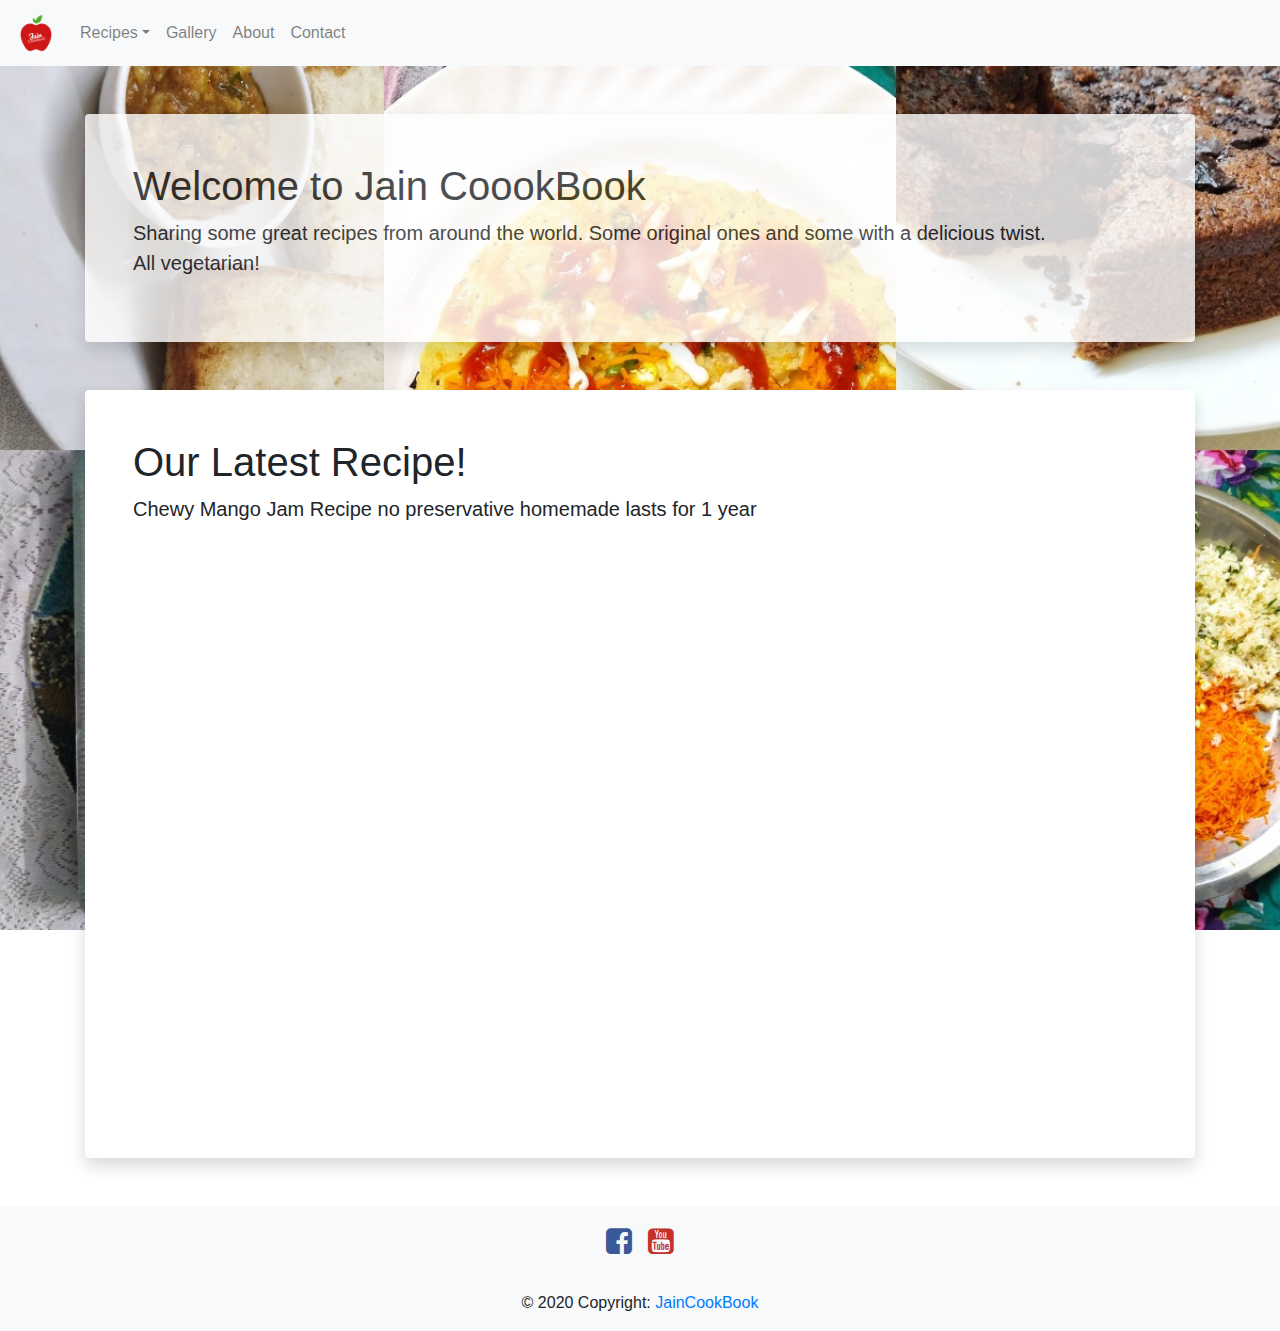
<file: index.html>
<!DOCTYPE HTML>
<html lang="en">
<html>
<head>
	<meta name="viewport" content="width=device-width, initial-scale=1, shrink-to-fit=no">
	<meta charset="utf-8">
	<script src="https://code.jquery.com/jquery-3.2.1.slim.min.js" integrity="sha384-KJ3o2DKtIkvYIK3UENzmM7KCkRr/rE9/Qpg6aAZGJwFDMVNA/GpGFF93hXpG5KkN" crossorigin="anonymous"></script>
	<script src="https://cdnjs.cloudflare.com/ajax/libs/popper.js/1.12.3/umd/popper.min.js" integrity="sha384-vFJXuSJphROIrBnz7yo7oB41mKfc8JzQZiCq4NCceLEaO4IHwicKwpJf9c9IpFgh" crossorigin="anonymous"></script>
	<script src="https://maxcdn.bootstrapcdn.com/bootstrap/4.0.0-beta.2/js/bootstrap.min.js" integrity="sha384-alpBpkh1PFOepccYVYDB4do5UnbKysX5WZXm3XxPqe5iKTfUKjNkCk9SaVuEZflJ" crossorigin="anonymous"></script>
	<link rel="icon" type="image/x-icon" href="images/logo_icon.ico">
	<link rel="stylesheet" href="https://stackpath.bootstrapcdn.com/bootstrap/4.4.1/css/bootstrap.min.css" integrity="sha384-Vkoo8x4CGsO3+Hhxv8T/Q5PaXtkKtu6ug5TOeNV6gBiFeWPGFN9MuhOf23Q9Ifjh" crossorigin="anonymous">
	<link rel="stylesheet" type="text/css" href="stylesheet1.css">
	<title>Welcome to Jain CoookBook</title>
</head>
<body>
	<nav class="navbar sticky-top navbar-expand-lg navbar-light bg-light">
		<a class="navbar-brand" href="index.html"><img src="images/logo.png" width="40" height="40" alt=""></a>
		<button class="navbar-toggler" type="button" data-toggle="collapse" data-target="#navbarSupportedContent" aria-controls="navbarSupportedContent" aria-expanded="false" aria-label="Toggle navigation">
			 <span class="navbar-toggler-icon"></span>
  		</button>

  		<div class="collapse navbar-collapse" id="navbarSupportedContent">
	    	<ul class="navbar-nav mr-auto">
	      		<li class="nav-item dropdown">
	      			<a class="nav-link dropdown-toggle" href="recipes.html" id="navbarDropdown" role="button" data-toggle="dropdown" aria-haspopup="true" aria-expanded="false">Recipes</a>
	      			<div class="dropdown-menu" aria-labelledby="navbarDropdown">
	      				<a class="dropdown-item" href="recipes.html">All Recipes</a>
	      				<a class="dropdown-item" href="desserts.html">Desserts</a>
	      			</div></li>
	      		<li class="nav-item">
	      			<a class="nav-link" href="gallery.html">Gallery</a></li>
	      		<li class="nav-item">
	      			<a class="nav-link" href="about.html">About</a></li>
	      		<li class="nav-item">
	      			<a class="nav-link" href="contact.html">Contact</a></li>
	      	</ul>
      	</div>
	</nav>

	<div class="container">
  		<div class="card border-0 shadow my-5 opaque-light">
		    <div class="card-body p-5">
		      <h1 class="font-weight-normal">Welcome to Jain CoookBook</h1>
		      <p class="lead">Sharing some great recipes from around the world. Some original ones and some with a delicious twist.<br>All vegetarian!</p>
		    </div>
	  	</div>
	</div>

	<div class="container">
  		<div class="card border-0 shadow my-5 opaque-heavy">
		    <div class="card-body p-5">
		      <h1 class="font-weight-normal">Our Latest Recipe!</h1>
		      <p class="lead">Chewy Mango Jam Recipe no preservative homemade lasts for 1 year</p>
		      <div class="container-iframe">
		      	<iframe class="responsive-iframe" src="https://www.youtube.com/embed/rIoZPQhj4AU" frameborder="0" allow="accelerometer; autoplay; encrypted-media; gyroscope; picture-in-picture" allowfullscreen></iframe>
		      </div>
		    </div>
	  	</div>
	</div>
	<footer class="page-footer font-small bg-light">
		<div class="container">
			<ul class="list-unstyled social list-inline text-center">
				<li class="list-inline-item"><a href="https://www.facebook.com/JainCookBook"><i class="fa fa-facebook-square"></i></a></li>
				<li class="list-inline-item"><a href="https://www.youtube.com/channel/UCXQv-KLc1kEPi9YTn9kA4-A?fbclid=IwAR0MzrnqXGS2kNgw7r80vmilanbJyI1Wa4MGDbIU9lrVPS75h8C69c2bHjk"><i class="fa fa-youtube-square"></i></a></li>
			</ul>
		</div>
		<div class="footer-copyright text-center py-3">© 2020 Copyright:
			<a href="https://abhistar.github.io/JainCookBook"> JainCookBook</a>
		</div>
	</footer>
</body>
</html>
</file>
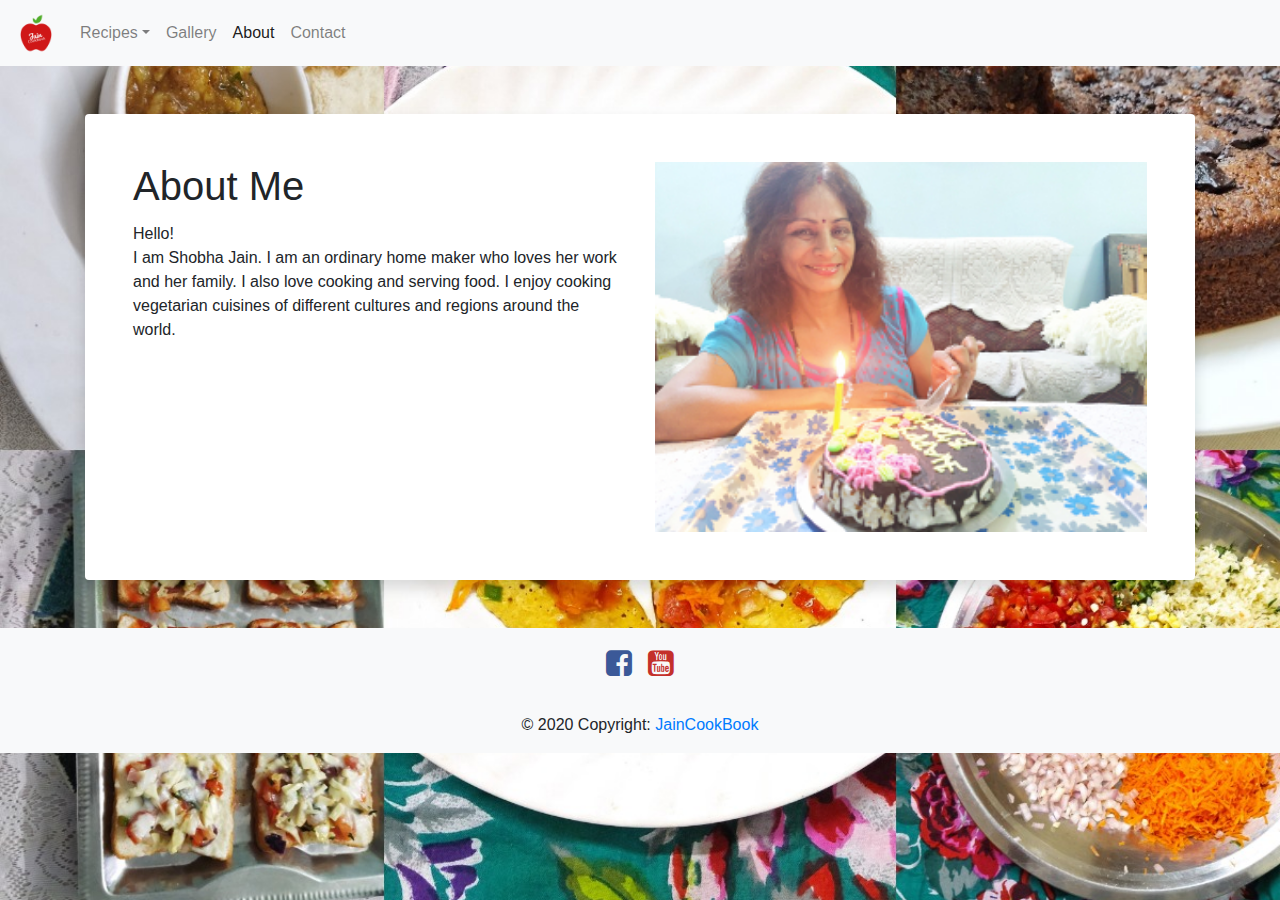
<file: about.html>
<!DOCTYPE HTML>
<html lang="en">
<html>
<head>
	<meta name="viewport" content="width=device-width, initial-scale=1, shrink-to-fit=no">
	<meta charset="utf-8">
	<script src="https://code.jquery.com/jquery-3.2.1.slim.min.js" integrity="sha384-KJ3o2DKtIkvYIK3UENzmM7KCkRr/rE9/Qpg6aAZGJwFDMVNA/GpGFF93hXpG5KkN" crossorigin="anonymous"></script>
	<script src="https://cdnjs.cloudflare.com/ajax/libs/popper.js/1.12.3/umd/popper.min.js" integrity="sha384-vFJXuSJphROIrBnz7yo7oB41mKfc8JzQZiCq4NCceLEaO4IHwicKwpJf9c9IpFgh" crossorigin="anonymous"></script>
	<script src="https://maxcdn.bootstrapcdn.com/bootstrap/4.0.0-beta.2/js/bootstrap.min.js" integrity="sha384-alpBpkh1PFOepccYVYDB4do5UnbKysX5WZXm3XxPqe5iKTfUKjNkCk9SaVuEZflJ" crossorigin="anonymous"></script>
	<link rel="icon" type="image/x-icon" href="images/logo_icon.ico">
	<link rel="stylesheet" href="https://stackpath.bootstrapcdn.com/bootstrap/4.4.1/css/bootstrap.min.css" integrity="sha384-Vkoo8x4CGsO3+Hhxv8T/Q5PaXtkKtu6ug5TOeNV6gBiFeWPGFN9MuhOf23Q9Ifjh" crossorigin="anonymous">
	<link rel="stylesheet" type="text/css" href="stylesheet1.css">
	<title>Welcome to Jain CoookBook</title>
</head>
<body>
	<nav class="navbar sticky-top navbar-expand-lg navbar-light bg-light">
		<a class="navbar-brand" href="index.html"><img src="images/logo.png" width="40" height="40" alt="">
		</a>
		<button class="navbar-toggler" type="button" data-toggle="collapse" data-target="#navbarSupportedContent" aria-controls="navbarSupportedContent" aria-expanded="false" aria-label="Toggle navigation">
			 <span class="navbar-toggler-icon"></span>
  		</button>

  		<div class="collapse navbar-collapse" id="navbarSupportedContent">
	    	<ul class="navbar-nav mr-auto">
	      		<li class="nav-item dropdown">
	      			<a class="nav-link dropdown-toggle" href="recipes.html" id="navbarDropdown" role="button" data-toggle="dropdown" aria-haspopup="true" aria-expanded="false">Recipes</a>
	      			<div class="dropdown-menu" aria-labelledby="navbarDropdown">
	      				<a class="dropdown-item" href="recipes.html">All Recipes</a>
	      				<a class="dropdown-item" href="desserts.html">Desserts</a>
	      			</div></li>
	      		<li class="nav-item">
	      			<a class="nav-link" href="gallery.html">Gallery</a></li>
	      		<li class="nav-item">
	      			<a class="nav-link active" href="about.html">About</a></li>
	      		<li class="nav-item">
	      			<a class="nav-link" href="contact.html">Contact</a></li>
	      	</ul>
      	</div>
	</nav>
	<div class="container">
  			<div class="card border-0 shadow my-5 opaque-heavy">
  				<div class="row card-body p-5">
  					<div class="col-md-6">
  						<h1 class="card-title font-weight-normal">About Me</h1>
  						<p class="card-text">Hello!<br>I am Shobha Jain. I am an ordinary home maker who loves her work and her family. I also love cooking and serving food. I enjoy cooking vegetarian cuisines of different cultures and regions around the world.</p>
  					</div>
  					<img class="col-sm-6" src="images/about.jpg" alt="its me">
  				</div>
  			</div>
	</div>
	<footer class="page-footer font-small bg-light">
		<div class="container">
			<ul class="list-unstyled social list-inline text-center">
				<li class="list-inline-item"><a href="https://www.facebook.com/JainCookBook"><i class="fa fa-facebook-square"></i></a></li>
				<li class="list-inline-item"><a href="https://www.youtube.com/channel/UCXQv-KLc1kEPi9YTn9kA4-A?fbclid=IwAR0MzrnqXGS2kNgw7r80vmilanbJyI1Wa4MGDbIU9lrVPS75h8C69c2bHjk"><i class="fa fa-youtube-square"></i></a></li>
			</ul>
		</div>
		<div class="footer-copyright text-center py-3">© 2020 Copyright:
			<a href="https://abhistar.github.io/JainCookBook"> JainCookBook</a>
		</div>
	</footer>
</body>
</html>
</file>
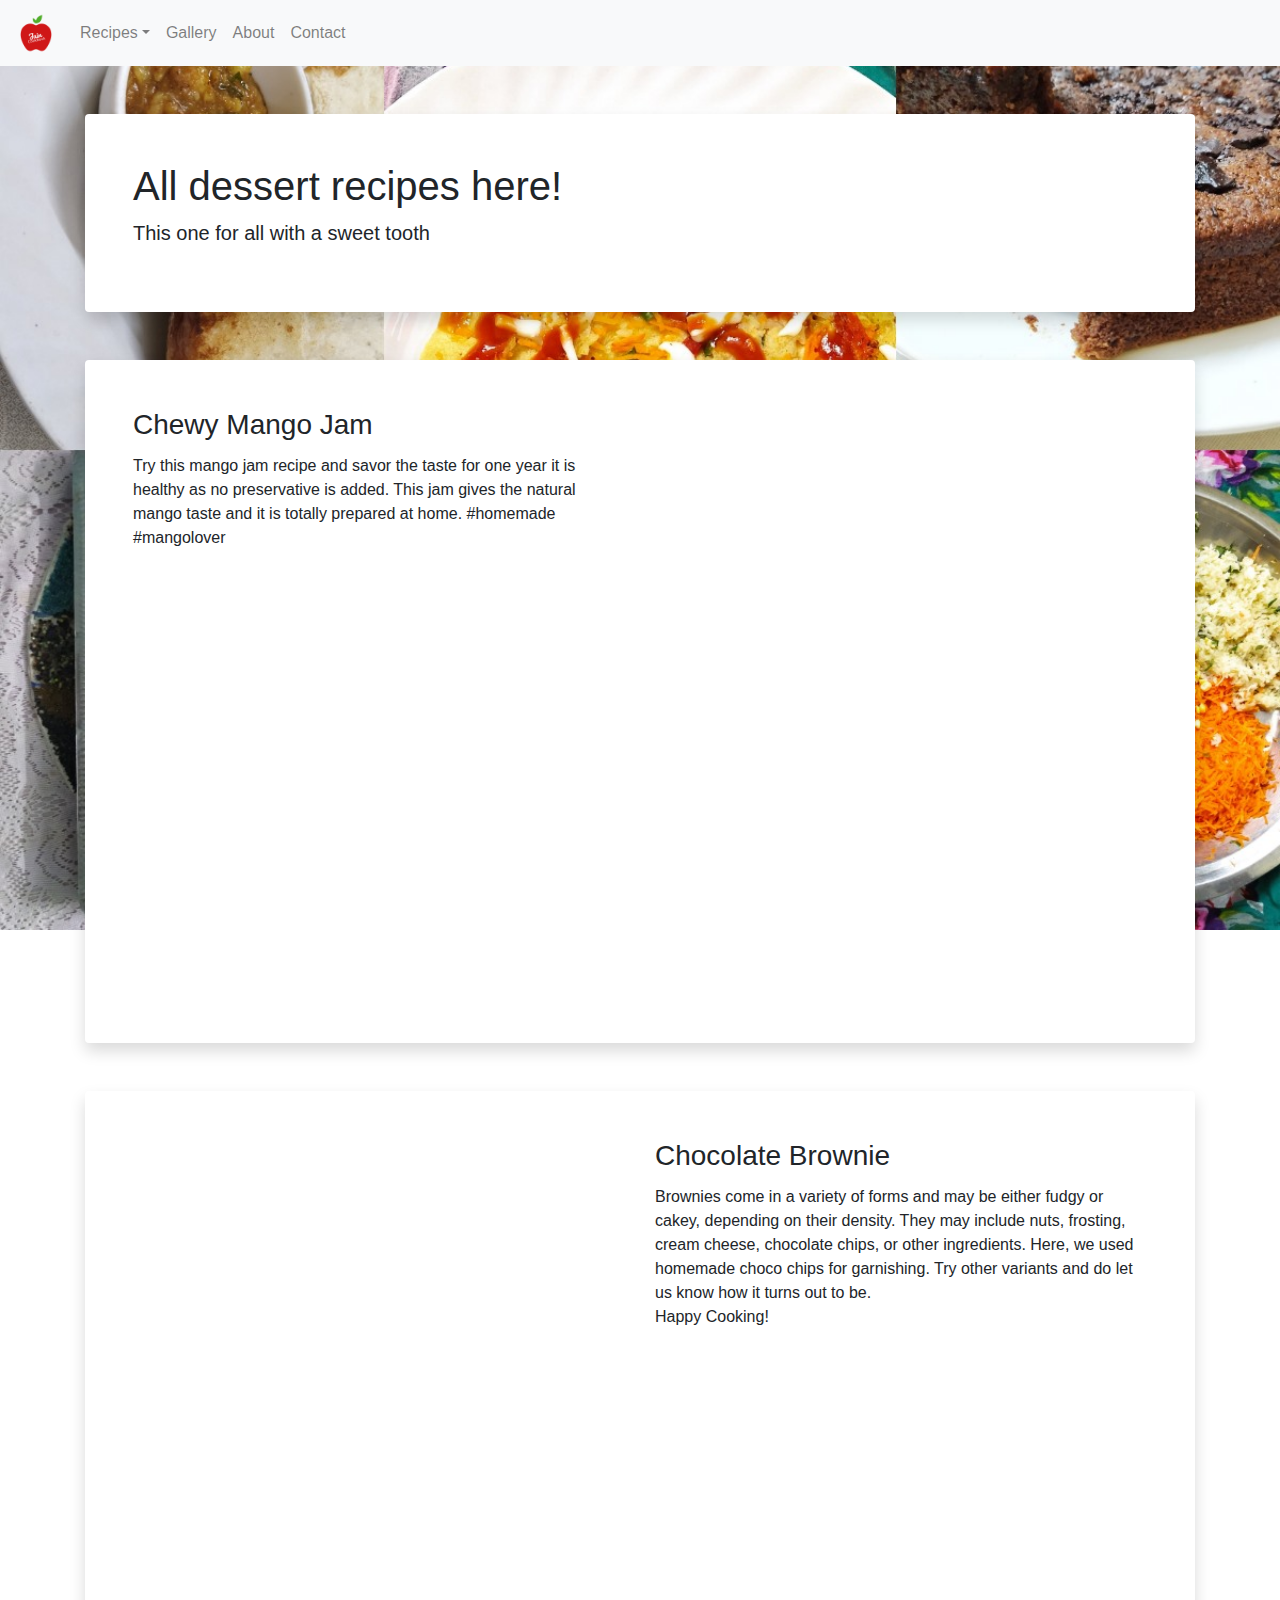
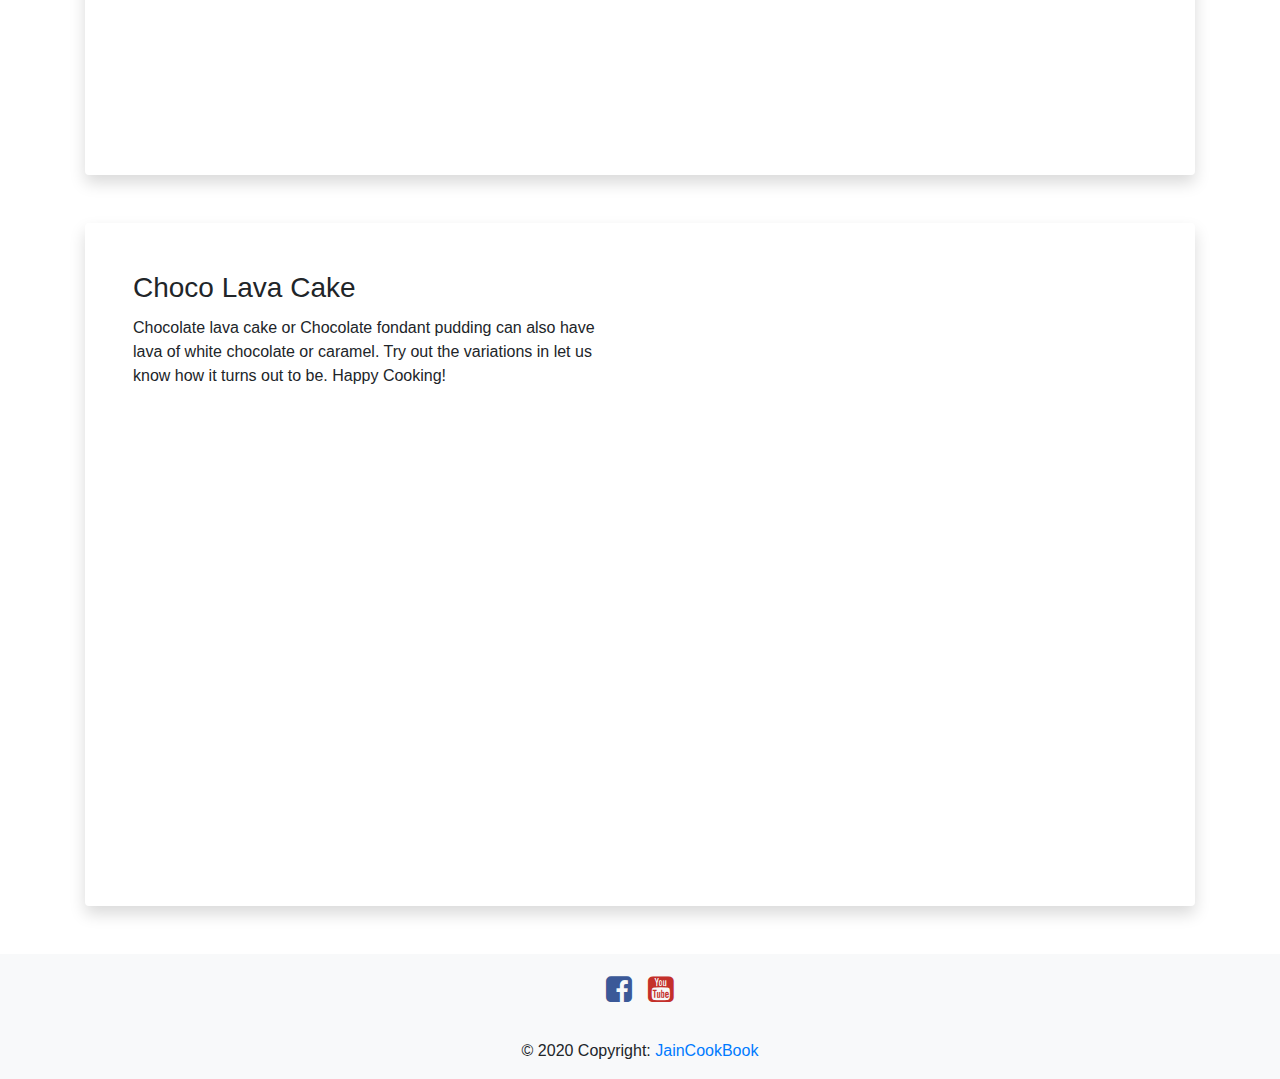
<file: desserts.html>
<!DOCTYPE HTML>
<html lang="en">
<html>
<head>
	<meta name="viewport" content="width=device-width, initial-scale=1, shrink-to-fit=no">
	<meta charset="utf-8">
	<script src="https://code.jquery.com/jquery-3.2.1.slim.min.js" integrity="sha384-KJ3o2DKtIkvYIK3UENzmM7KCkRr/rE9/Qpg6aAZGJwFDMVNA/GpGFF93hXpG5KkN" crossorigin="anonymous"></script>
	<script src="https://cdnjs.cloudflare.com/ajax/libs/popper.js/1.12.3/umd/popper.min.js" integrity="sha384-vFJXuSJphROIrBnz7yo7oB41mKfc8JzQZiCq4NCceLEaO4IHwicKwpJf9c9IpFgh" crossorigin="anonymous"></script>
	<script src="https://maxcdn.bootstrapcdn.com/bootstrap/4.0.0-beta.2/js/bootstrap.min.js" integrity="sha384-alpBpkh1PFOepccYVYDB4do5UnbKysX5WZXm3XxPqe5iKTfUKjNkCk9SaVuEZflJ" crossorigin="anonymous"></script>
	<link rel="icon" type="image/x-icon" href="images/logo_icon.ico">
	<link rel="stylesheet" href="https://stackpath.bootstrapcdn.com/bootstrap/4.4.1/css/bootstrap.min.css" integrity="sha384-Vkoo8x4CGsO3+Hhxv8T/Q5PaXtkKtu6ug5TOeNV6gBiFeWPGFN9MuhOf23Q9Ifjh" crossorigin="anonymous">
	<link rel="stylesheet" type="text/css" href="stylesheet1.css">
	<title>Welcome to Jain CoookBook</title>
</head>
<body>
	<nav class="navbar sticky-top navbar-expand-lg navbar-light bg-light">
		<a class="navbar-brand" href="index.html"><img src="images/logo.png" width="40" height="40" alt="">
		</a>
		<button class="navbar-toggler" type="button" data-toggle="collapse" data-target="#navbarSupportedContent" aria-controls="navbarSupportedContent" aria-expanded="false" aria-label="Toggle navigation">
			 <span class="navbar-toggler-icon"></span>
  		</button>

  		<div class="collapse navbar-collapse" id="navbarSupportedContent">
	    	<ul class="navbar-nav mr-auto">
	      		<li class="nav-item dropdown">
	      			<a class="nav-link dropdown-toggle" href="recipes.html" id="navbarDropdown" role="button" data-toggle="dropdown" aria-haspopup="true" aria-expanded="false">Recipes</a>
	      			<div class="dropdown-menu" aria-labelledby="navbarDropdown">
	      				<a class="dropdown-item" href="recipes.html">All Recipes</a>
	      				<a class="dropdown-item active" href="#">Desserts</a>
	      			</div></li>
	      			<a class="nav-link" href="gallery.html">Gallery</a></li>
	      		<li class="nav-item">
	      			<a class="nav-link" href="about.html">About</a></li>
	      		<li class="nav-item">
	      			<a class="nav-link" href="contact.html">Contact</a></li>
	      	</ul>
      	</div>
	</nav>
	<div class="container">
  		<div class="card border-0 shadow my-5 opaque-heavy">
		    <div class="card-body p-5">
		      <h1 class="font-weight-normal">All dessert recipes here!</h1>
		      <p class="lead">This one for all with a sweet tooth</p>
		    </div>
	  	</div>
	</div>
	<div class="container">
  			<div class="card border-0 shadow my-5 opaque-heavy">
  				<div class="row card-body p-5">
  					<div class="col-md-6">
  						<h3 class="card-title font-weight-normal">Chewy Mango Jam</h3>
  						<p class="card-text">Try this mango jam recipe and savor the taste for one year it is healthy as no preservative is added. This jam gives the natural mango taste and it is totally prepared at home. #homemade #mangolover</p>
  					</div>
  					<div class="col-md-6 container-iframe">
  						<iframe class="responsive-iframe" src="https://www.youtube.com/embed/rIoZPQhj4AU" frameborder="0" allow="accelerometer; autoplay; encrypted-media; gyroscope; picture-in-picture" allowfullscreen></iframe>
  					</div>
  				</div>
  			</div>
	</div>
	<div class="container">
  			<div class="card border-0 shadow my-5 opaque-heavy">
  				<div class="row card-body p-5">
  					<div class="col-md-6 container-iframe">
  						<iframe class="responsive-iframe" src="https://www.youtube.com/embed/mhz0OXNBZkw" frameborder="0" allow="accelerometer; autoplay; encrypted-media; gyroscope; picture-in-picture" allowfullscreen></iframe>
  					</div>
  					<div class="col-md-6">
  						<h3 class="card-title font-weight-normal">Chocolate Brownie</h3>
  						<p class="card-text">Brownies come in a variety of forms and may be either fudgy or cakey, depending on their density. They may include nuts, frosting, cream cheese, chocolate chips, or other ingredients. Here, we used homemade choco chips for garnishing. Try other variants and do let us know how it turns out to be. <br>Happy Cooking!</p>
  					</div>
  				</div>
  			</div>
	</div>
	<div class="container">
  			<div class="card border-0 shadow my-5 opaque-heavy">
  				<div class="row card-body p-5">
  					<div class="col-md-6">
  						<h3 class="card-title font-weight-normal">Choco Lava Cake</h3>
  						<p class="card-text">Chocolate lava cake or Chocolate fondant pudding can also have lava of white chocolate or caramel. Try out the variations in let us know how it turns out to be. Happy Cooking!</p>
  					</div>
  					<div class="col-md-6 container-iframe">
  						<iframe class="responsive-iframe" src="https://www.youtube.com/embed/0gF851R0WFA" frameborder="0" allow="accelerometer; autoplay; encrypted-media; gyroscope; picture-in-picture" allowfullscreen></iframe>
  					</div>
  				</div>
  			</div>
	</div>
	<footer class="page-footer font-small bg-light">
		<div class="container">
			<ul class="list-unstyled social list-inline text-center">
				<li class="list-inline-item"><a href="https://www.facebook.com/JainCookBook"><i class="fa fa-facebook-square"></i></a></li>
				<li class="list-inline-item"><a href="https://www.youtube.com/channel/UCXQv-KLc1kEPi9YTn9kA4-A?fbclid=IwAR0MzrnqXGS2kNgw7r80vmilanbJyI1Wa4MGDbIU9lrVPS75h8C69c2bHjk"><i class="fa fa-youtube-square"></i></a></li>
			</ul>
		</div>
		<div class="footer-copyright text-center py-3">© 2020 Copyright:
			<a href="https://abhistar.github.io/JainCookBook"> JainCookBook</a>
		</div>
	</footer>
</body>
</html>
</file>
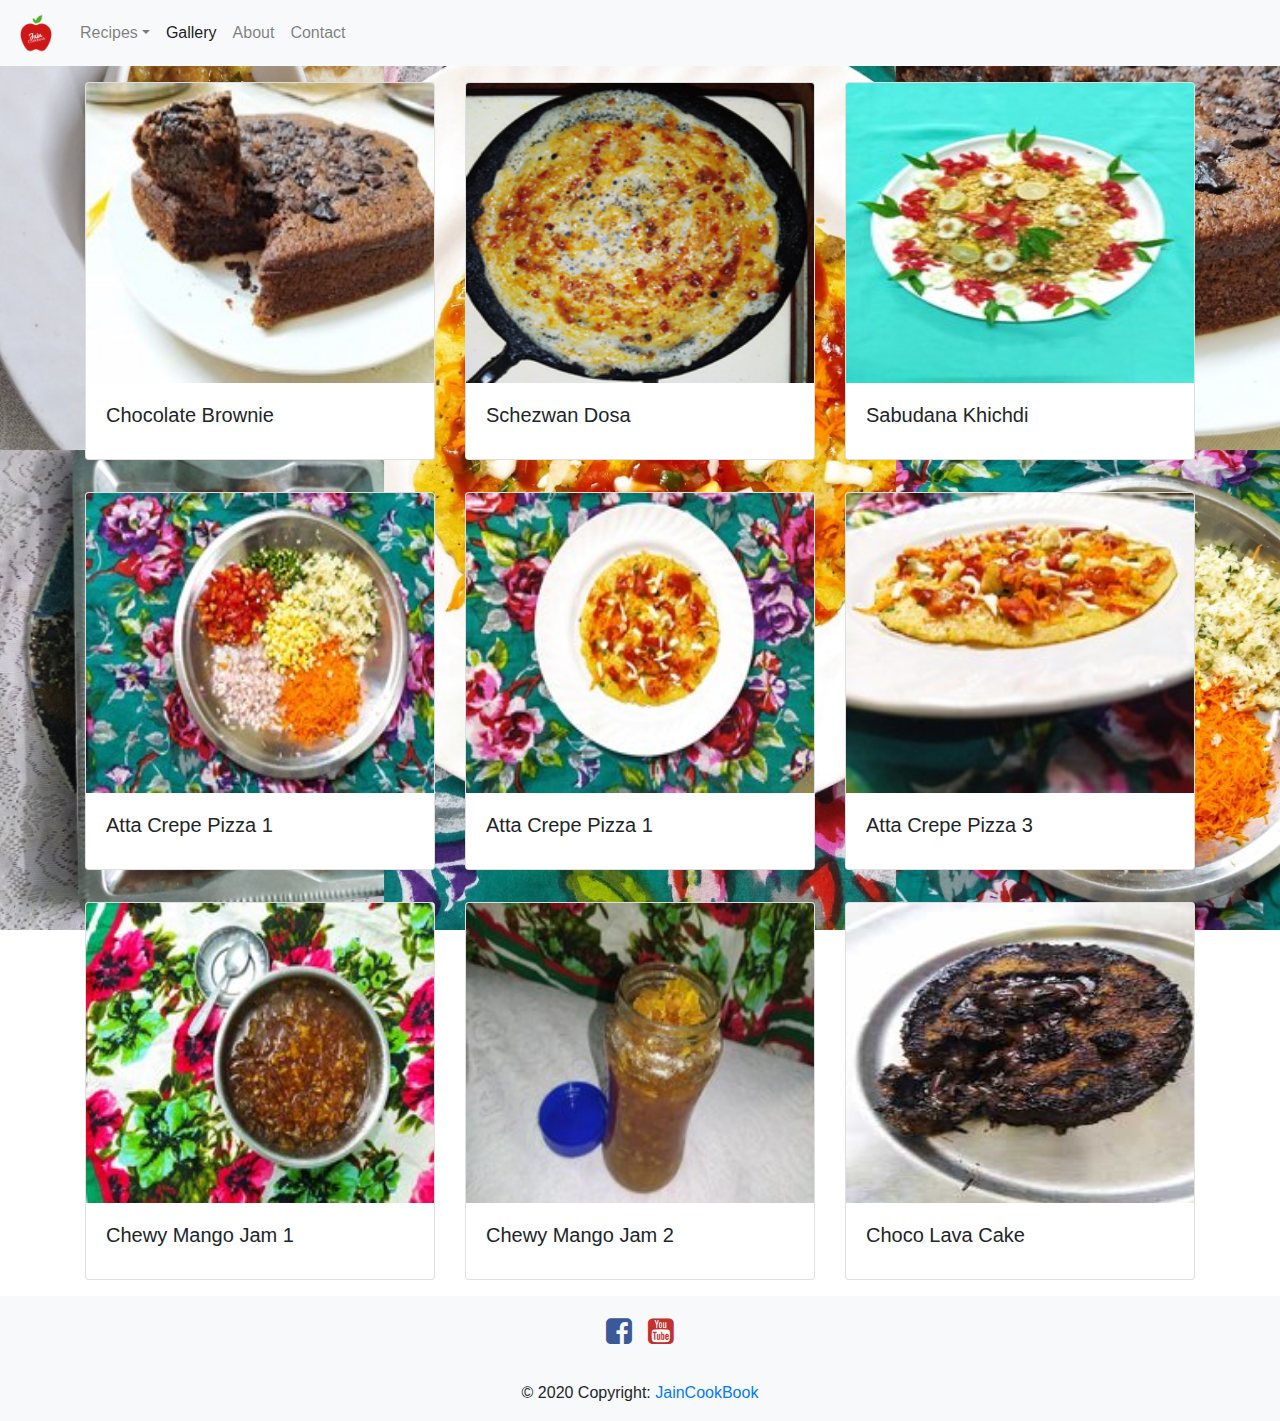
<file: gallery.html>
<!DOCTYPE HTML>
<html lang="en">
<html>
<head>
	<meta name="viewport" content="width=device-width, initial-scale=1, shrink-to-fit=no">
	<meta charset="utf-8">
	<script src="https://code.jquery.com/jquery-3.2.1.slim.min.js" integrity="sha384-KJ3o2DKtIkvYIK3UENzmM7KCkRr/rE9/Qpg6aAZGJwFDMVNA/GpGFF93hXpG5KkN" crossorigin="anonymous"></script>
	<script src="https://cdnjs.cloudflare.com/ajax/libs/popper.js/1.12.3/umd/popper.min.js" integrity="sha384-vFJXuSJphROIrBnz7yo7oB41mKfc8JzQZiCq4NCceLEaO4IHwicKwpJf9c9IpFgh" crossorigin="anonymous"></script>
	<script src="https://maxcdn.bootstrapcdn.com/bootstrap/4.0.0-beta.2/js/bootstrap.min.js" integrity="sha384-alpBpkh1PFOepccYVYDB4do5UnbKysX5WZXm3XxPqe5iKTfUKjNkCk9SaVuEZflJ" crossorigin="anonymous"></script>
	<link rel="stylesheet" href="https://stackpath.bootstrapcdn.com/bootstrap/4.4.1/css/bootstrap.min.css" integrity="sha384-Vkoo8x4CGsO3+Hhxv8T/Q5PaXtkKtu6ug5TOeNV6gBiFeWPGFN9MuhOf23Q9Ifjh" crossorigin="anonymous">
	<link rel="icon" type="image/x-icon" href="images/logo_icon.ico">
	<link rel="stylesheet" type="text/css" href="stylesheet1.css">
	<title>Welcome to Jain CoookBook</title>
</head>
<body>
	<nav class="navbar sticky-top navbar-expand-lg navbar-light bg-light">
		<a class="navbar-brand" href="index.html"><img src="images/logo.png" width="40" height="40" alt="">
		</a>
		<button class="navbar-toggler" type="button" data-toggle="collapse" data-target="#navbarSupportedContent" aria-controls="navbarSupportedContent" aria-expanded="false" aria-label="Toggle navigation">
			 <span class="navbar-toggler-icon"></span>
  		</button>

  		<div class="collapse navbar-collapse" id="navbarSupportedContent">
	    	<ul class="navbar-nav mr-auto">
	      		<li class="nav-item dropdown">
	      			<a class="nav-link dropdown-toggle" href="recipes.html" id="navbarDropdown" role="button" data-toggle="dropdown" aria-haspopup="true" aria-expanded="false">Recipes</a>
	      			<div class="dropdown-menu" aria-labelledby="navbarDropdown">
	      				<a class="dropdown-item" href="recipes.html">All Recipes</a>
	      				<a class="dropdown-item" href="desserts.html">Desserts</a>
	      			</div></li>
	      		<li class="nav-item">
	      			<a class="nav-link active" href="gallery.html">Gallery</a></li>
	      		<li class="nav-item">
	      			<a class="nav-link" href="about.html">About</a></li>
	      		<li class="nav-item">
	      			<a class="nav-link" href="contact.html">Contact</a></li>
	      	</ul>
      	</div>
	</nav>
	<div class="container">
		<div class="row">
			<div class="col-md-4 my-3">
				<div class="card">
					<a target="_blank" href="gallery/img1.jpg"><img src="gallery/img1.jpg" class="card-img-top" alt="Chocolate Brownie" height="300px"></a>
	      			<div class="card-body">
	        			<h5 class="card-title">Chocolate Brownie</h5>
	        		</div>
				</div>
			</div>
			<div class="col-md-4 my-3">
				<div class="card">
					<a target="_blank" href="gallery/img2.jpg"><img src="gallery/img2.jpg" class="card-img-top" alt="Schezwan Dosa" height="300px"></a>
	      			<div class="card-body">
	        			<h5 class="card-title">Schezwan Dosa</h5>
	        		</div>
				</div>
			</div>
			<div class="col-md-4 my-3">
				<div class="card">
					<a target="_blank" href="gallery/img3.jpg"><img src="gallery/img3.jpg" class="card-img-top" alt="Sabudana Khichdi" height="300px"></a>
	      			<div class="card-body">
	        			<h5 class="card-title">Sabudana Khichdi</h5>
	        		</div>
				</div>
			</div>
			<div class="col-md-4 my-3">
				<div class="card">
					<a target="_blank" href="gallery/img4.jpg"><img src="gallery/img4.jpg" class="card-img-top" alt="Atta Crepe Pizza 1" height="300px"></a>
	      			<div class="card-body">
	        			<h5 class="card-title">Atta Crepe Pizza 1</h5>
	        		</div>
				</div>
			</div>
			<div class="col-md-4 my-3">
				<div class="card">
					<a target="_blank" href="gallery/img5.jpg"><img src="gallery/img5.jpg" class="card-img-top" alt="Atta Crepe Pizza 2"height="300px"></a>
	      			<div class="card-body">
	        			<h5 class="card-title">Atta Crepe Pizza 1</h5>
	        		</div>
				</div>
			</div>
			<div class="col-md-4 my-3">
				<div class="card">
					<a target="_blank" href="gallery/img6.jpg"><img src="gallery/img6.jpg" class="card-img-top" alt="Atta Crepe Pizza 3" height="300px"></a>
	      			<div class="card-body">
	        			<h5 class="card-title">Atta Crepe Pizza 3</h5>
	        		</div>
				</div>
			</div>
			<div class="col-md-4 my-3">
				<div class="card">
					<a target="_blank" href="gallery/img7.jpg"><img src="gallery/img7.jpg" class="card-img-top" alt="Chewy Mango Jam 1" height="300px"></a>
	      			<div class="card-body">
	        			<h5 class="card-title">Chewy Mango Jam 1</h5>
	        		</div>
				</div>
			</div>
			<div class="col-md-4 my-3">
				<div class="card">
					<a target="_blank" href="gallery/img8.jpg"><img src="gallery/img8.jpg" class="card-img-top" alt="Chewy Mango Jam 2" height="300px"></a>
	      			<div class="card-body">
	        			<h5 class="card-title">Chewy Mango Jam 2</h5>
	        		</div>
				</div>
			</div>
			<div class="col-md-4 my-3">
				<div class="card">
					<a target="_blank" href="gallery/img9.jpg"><img src="gallery/img9.jpg" class="card-img-top" alt="Choco Lava Cake" height="300px"></a>
	      			<div class="card-body">
	        			<h5 class="card-title">Choco Lava Cake</h5>
	        		</div>
				</div>
			</div>
		</div>
	</div>
	<footer class="page-footer font-small bg-light">
		<div class="container">
			<ul class="list-unstyled social list-inline text-center">
				<li class="list-inline-item"><a href="https://www.facebook.com/JainCookBook"><i class="fa fa-facebook-square"></i></a></li>
				<li class="list-inline-item"><a href="https://www.youtube.com/channel/UCXQv-KLc1kEPi9YTn9kA4-A?fbclid=IwAR0MzrnqXGS2kNgw7r80vmilanbJyI1Wa4MGDbIU9lrVPS75h8C69c2bHjk"><i class="fa fa-youtube-square"></i></a></li>
			</ul>
		</div>
		<div class="footer-copyright text-center py-3">© 2020 Copyright:
			<a href="https://abhistar.github.io/JainCookBook"> JainCookBook</a>
		</div>
	</footer>
</body>
</html>
</file>
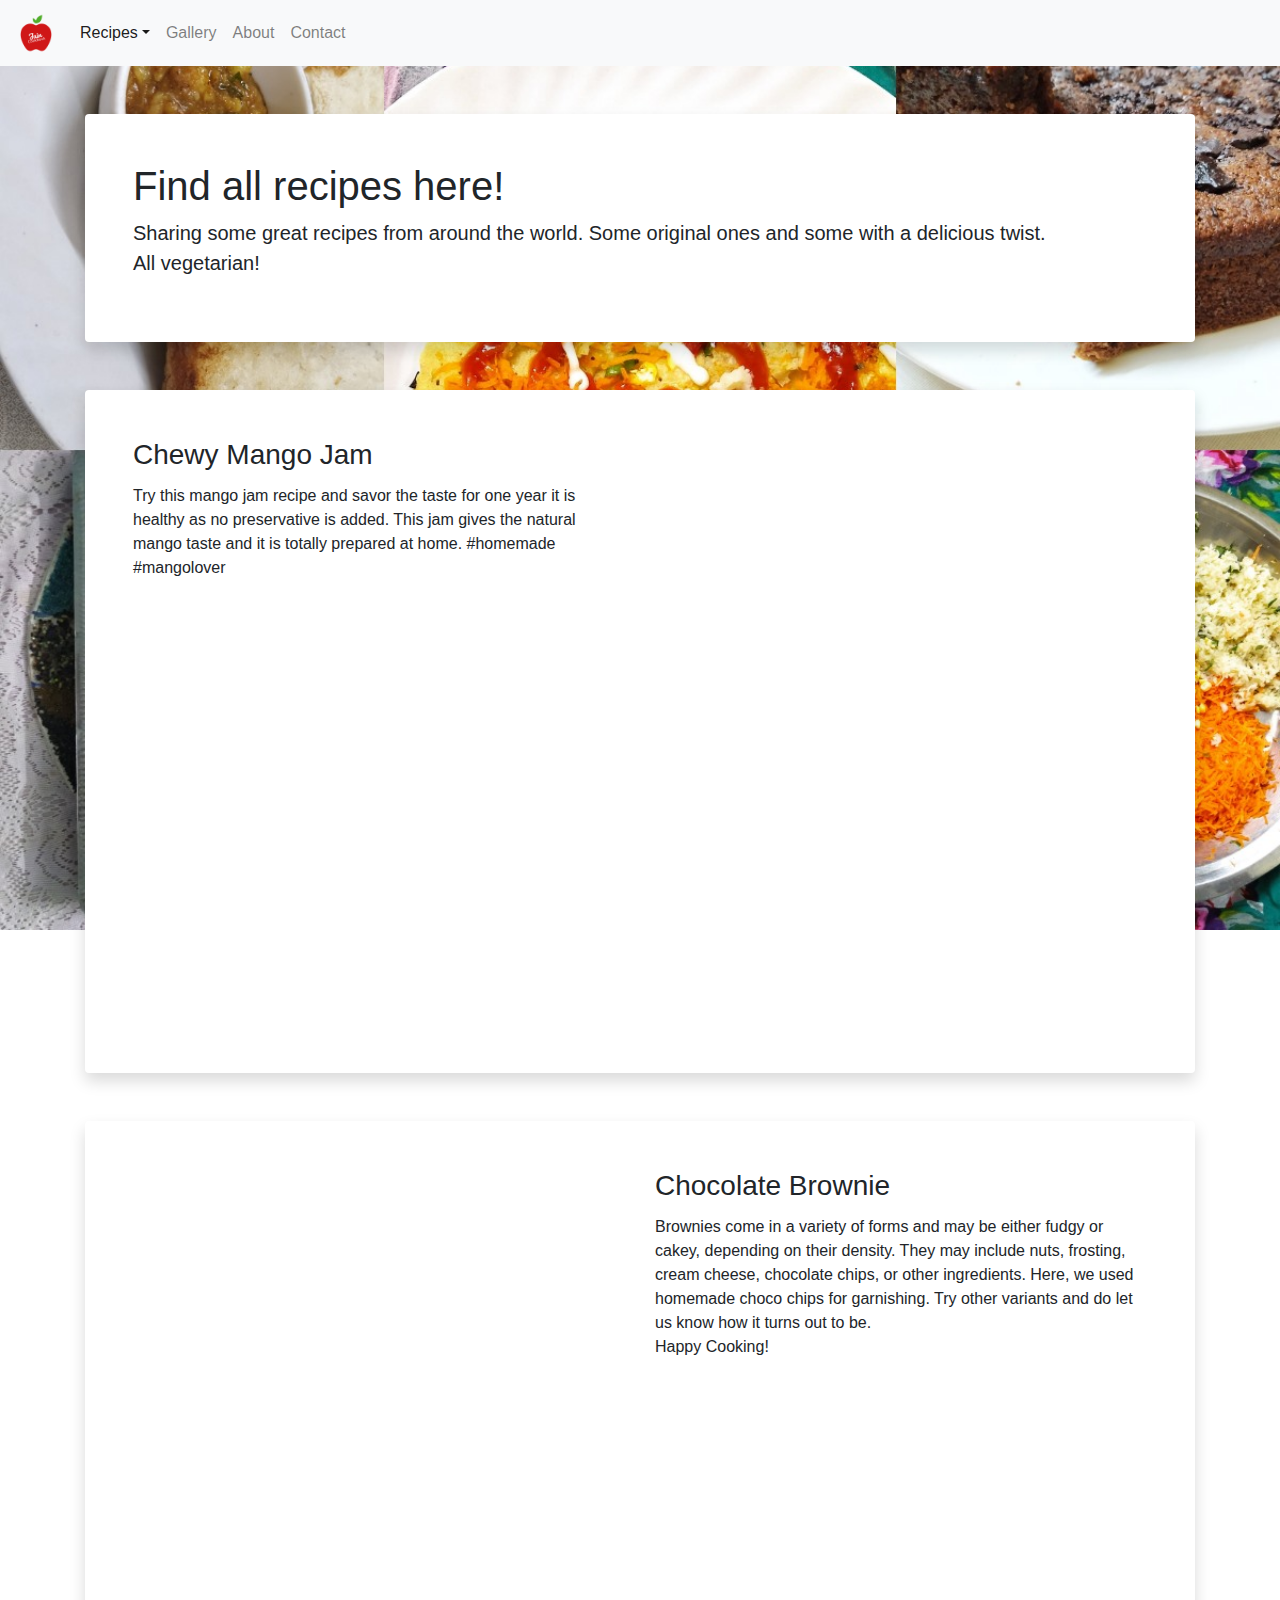
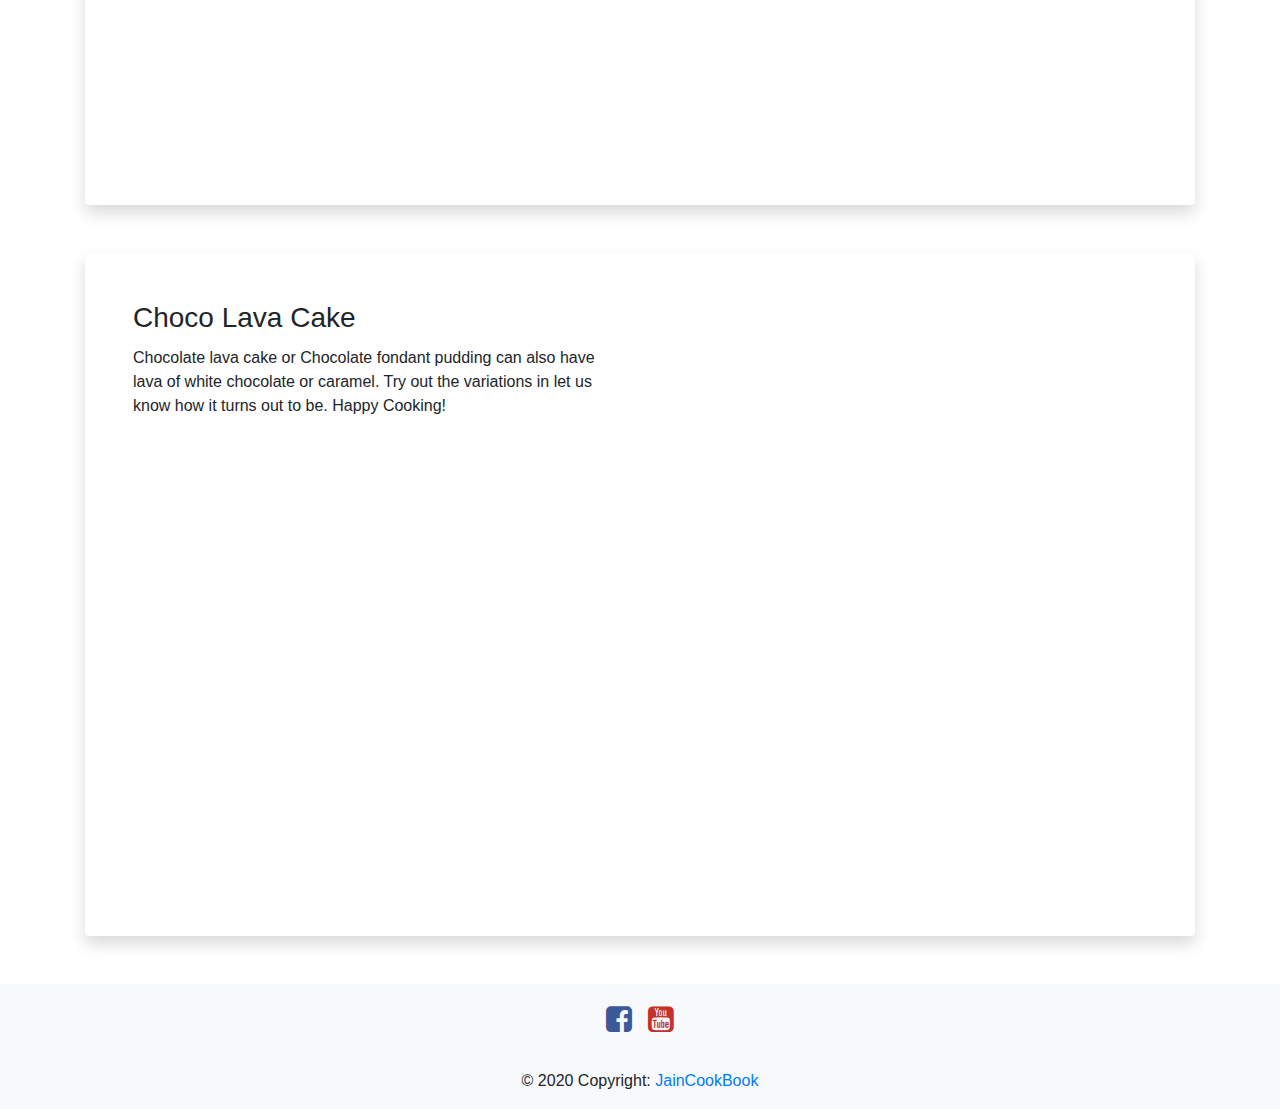
<file: recipes.html>
<!DOCTYPE HTML>
<html lang="en">
<html>
<head>
	<meta name="viewport" content="width=device-width, initial-scale=1, shrink-to-fit=no">
	<meta charset="utf-8">
	<script src="https://code.jquery.com/jquery-3.2.1.slim.min.js" integrity="sha384-KJ3o2DKtIkvYIK3UENzmM7KCkRr/rE9/Qpg6aAZGJwFDMVNA/GpGFF93hXpG5KkN" crossorigin="anonymous"></script>
	<script src="https://cdnjs.cloudflare.com/ajax/libs/popper.js/1.12.3/umd/popper.min.js" integrity="sha384-vFJXuSJphROIrBnz7yo7oB41mKfc8JzQZiCq4NCceLEaO4IHwicKwpJf9c9IpFgh" crossorigin="anonymous"></script>
	<script src="https://maxcdn.bootstrapcdn.com/bootstrap/4.0.0-beta.2/js/bootstrap.min.js" integrity="sha384-alpBpkh1PFOepccYVYDB4do5UnbKysX5WZXm3XxPqe5iKTfUKjNkCk9SaVuEZflJ" crossorigin="anonymous"></script>
	<link rel="icon" type="image/x-icon" href="images/logo_icon.ico">
	<link rel="stylesheet" href="https://stackpath.bootstrapcdn.com/bootstrap/4.4.1/css/bootstrap.min.css" integrity="sha384-Vkoo8x4CGsO3+Hhxv8T/Q5PaXtkKtu6ug5TOeNV6gBiFeWPGFN9MuhOf23Q9Ifjh" crossorigin="anonymous">
	<link rel="stylesheet" type="text/css" href="stylesheet1.css">
	<title>Welcome to Jain CoookBook</title>
</head>
<body>
	<nav class="navbar sticky-top navbar-expand-lg navbar-light bg-light">
		<a class="navbar-brand" href="index.html"><img src="images/logo.png" width="40" height="40" alt="">
		</a>
		<button class="navbar-toggler" type="button" data-toggle="collapse" data-target="#navbarSupportedContent" aria-controls="navbarSupportedContent" aria-expanded="false" aria-label="Toggle navigation">
			 <span class="navbar-toggler-icon"></span>
  		</button>

  		<div class="collapse navbar-collapse" id="navbarSupportedContent">
	    	<ul class="navbar-nav mr-auto">
	      		<li class="nav-item dropdown">
	      			<a class="nav-link dropdown-toggle active" href="recipes.html" id="navbarDropdown" role="button" data-toggle="dropdown" aria-haspopup="true" aria-expanded="false">Recipes</a>
	      			<div class="dropdown-menu" aria-labelledby="navbarDropdown">
	      				<a class="dropdown-item" href="recipes.html">All Recipes</a>
	      				<a class="dropdown-item" href="desserts.html">Desserts</a>
	      			</div></li>
	      			<a class="nav-link" href="gallery.html">Gallery</a></li>
	      		<li class="nav-item">
	      			<a class="nav-link" href="about.html">About</a></li>
	      		<li class="nav-item">
	      			<a class="nav-link" href="contact.html">Contact</a></li>
	      	</ul>
      	</div>
	</nav>
	<div class="container">
  		<div class="card border-0 shadow my-5 opaque-heavy">
		    <div class="card-body p-5">
		      <h1 class="font-weight-normal">Find all recipes here!</h1>
		      <p class="lead">Sharing some great recipes from around the world. Some original ones and some with a delicious twist.<br>All vegetarian!</p>
		    </div>
	  	</div>
	</div>
	<div class="container">
  			<div class="card border-0 shadow my-5 opaque-heavy">
  				<div class="row card-body p-5">
  					<div class="col-md-6">
  						<h3 class="card-title font-weight-normal">Chewy Mango Jam</h3>
  						<p class="card-text">Try this mango jam recipe and savor the taste for one year it is healthy as no preservative is added. This jam gives the natural mango taste and it is totally prepared at home. #homemade #mangolover</p>
  					</div>
  					<div class="col-md-6 container-iframe">
  						<iframe class="responsive-iframe" src="https://www.youtube.com/embed/rIoZPQhj4AU" frameborder="0" allow="accelerometer; autoplay; encrypted-media; gyroscope; picture-in-picture" allowfullscreen></iframe>
  					</div>
  				</div>
  			</div>
	</div>
	<div class="container">
  			<div class="card border-0 shadow my-5 opaque-heavy">
  				<div class="row card-body p-5">
  					<div class="col-md-6 container-iframe">
  						<iframe class="responsive-iframe" src="https://www.youtube.com/embed/mhz0OXNBZkw" frameborder="0" allow="accelerometer; autoplay; encrypted-media; gyroscope; picture-in-picture" allowfullscreen></iframe>
  					</div>
  					<div class="col-md-6">
  						<h3 class="card-title font-weight-normal">Chocolate Brownie</h3>
  						<p class="card-text">Brownies come in a variety of forms and may be either fudgy or cakey, depending on their density. They may include nuts, frosting, cream cheese, chocolate chips, or other ingredients. Here, we used homemade choco chips for garnishing. Try other variants and do let us know how it turns out to be. <br>Happy Cooking!</p>
  					</div>
  				</div>
  			</div>
	</div>
	<div class="container">
  			<div class="card border-0 shadow my-5 opaque-heavy">
  				<div class="row card-body p-5">
  					<div class="col-md-6">
  						<h3 class="card-title font-weight-normal">Choco Lava Cake</h3>
  						<p class="card-text">Chocolate lava cake or Chocolate fondant pudding can also have lava of white chocolate or caramel. Try out the variations in let us know how it turns out to be. Happy Cooking!</p>
  					</div>
  					<div class="col-md-6 container-iframe">
  						<iframe class="responsive-iframe" src="https://www.youtube.com/embed/0gF851R0WFA" frameborder="0" allow="accelerometer; autoplay; encrypted-media; gyroscope; picture-in-picture" allowfullscreen></iframe>
  					</div>
  				</div>
  			</div>
	</div>
	<footer class="page-footer font-small bg-light">
		<div class="container">
			<ul class="list-unstyled social list-inline text-center">
				<li class="list-inline-item"><a href="https://www.facebook.com/JainCookBook"><i class="fa fa-facebook-square"></i></a></li>
				<li class="list-inline-item"><a href="https://www.youtube.com/channel/UCXQv-KLc1kEPi9YTn9kA4-A?fbclid=IwAR0MzrnqXGS2kNgw7r80vmilanbJyI1Wa4MGDbIU9lrVPS75h8C69c2bHjk"><i class="fa fa-youtube-square"></i></a></li>
			</ul>
		</div>
		<div class="footer-copyright text-center py-3">© 2020 Copyright:
			<a href="https://abhistar.github.io/JainCookBook"> JainCookBook</a>
		</div>
	</footer>
</body>
</html>
</file>
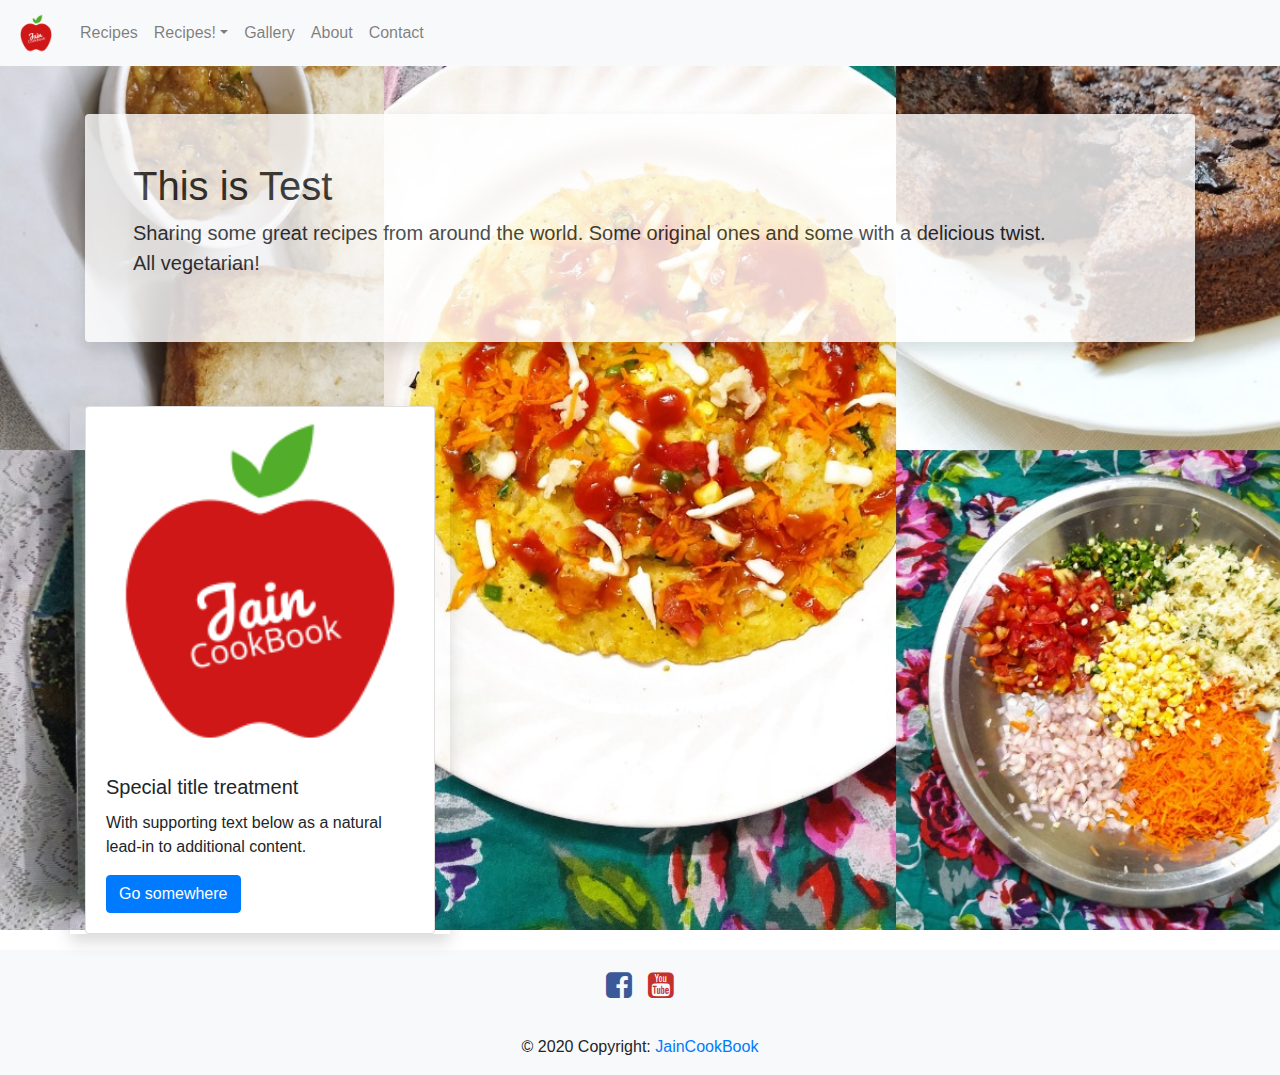
<file: test.html>
<!DOCTYPE HTML>
<html lang="en">
<html>
<head>
	<meta name="viewport" content="width=device-width, initial-scale=1, shrink-to-fit=no">
	<meta charset="utf-8">
	<script src="https://code.jquery.com/jquery-3.2.1.slim.min.js" integrity="sha384-KJ3o2DKtIkvYIK3UENzmM7KCkRr/rE9/Qpg6aAZGJwFDMVNA/GpGFF93hXpG5KkN" crossorigin="anonymous"></script>
	<script src="https://cdnjs.cloudflare.com/ajax/libs/popper.js/1.12.3/umd/popper.min.js" integrity="sha384-vFJXuSJphROIrBnz7yo7oB41mKfc8JzQZiCq4NCceLEaO4IHwicKwpJf9c9IpFgh" crossorigin="anonymous"></script>
	<script src="https://maxcdn.bootstrapcdn.com/bootstrap/4.0.0-beta.2/js/bootstrap.min.js" integrity="sha384-alpBpkh1PFOepccYVYDB4do5UnbKysX5WZXm3XxPqe5iKTfUKjNkCk9SaVuEZflJ" crossorigin="anonymous"></script>
	<link rel="stylesheet" href="https://stackpath.bootstrapcdn.com/bootstrap/4.4.1/css/bootstrap.min.css" integrity="sha384-Vkoo8x4CGsO3+Hhxv8T/Q5PaXtkKtu6ug5TOeNV6gBiFeWPGFN9MuhOf23Q9Ifjh" crossorigin="anonymous">
	<link rel="icon" type="image/x-icon" href="images/logo_icon.ico">
	<link rel="stylesheet" type="text/css" href="stylesheet1.css">
	<title>Welcome to Jain CoookBook</title>
</head>
<body>
	<nav class="navbar sticky-top navbar-expand-lg navbar-light bg-light">
		<a class="navbar-brand" href="index.html"><img src="images/logo.png" width="40" height="40" alt=""></a>
		<button class="navbar-toggler" type="button" data-toggle="collapse" data-target="#navbarSupportedContent" aria-controls="navbarSupportedContent" aria-expanded="false" aria-label="Toggle navigation">
			 <span class="navbar-toggler-icon"></span>
  		</button>

  		<div class="collapse navbar-collapse" id="navbarSupportedContent">
	    	<ul class="navbar-nav mr-auto">
	      		<li class="nav-item">
	      			<a class="nav-link" href="recipes.html">Recipes</a></li>
	      		<li class="nav-item dropdown">
	      			<a class="nav-link dropdown-toggle" href="#" id="navbarDropdown" role="button" data-toggle="dropdown" aria-haspopup="true" aria-expanded="false">Recipes!</a>
	      			<div class="dropdown-menu" aria-labelledby="navbarDropdown">
	      				<a class="dropdown-item" href="recipes.html">All Recipes</a>
	      				<a class="dropdown-item" href="#">Desserts</a>
	      			</div></li>
	      		<li class="nav-item">
	      			<a class="nav-link" href="gallery.html">Gallery</a></li>
	      		<li class="nav-item">
	      			<a class="nav-link" href="about.html">About</a></li>
	      		<li class="nav-item">
	      			<a class="nav-link" href="contact.html">Contact</a></li>
	      	</ul>
      	</div>
	</nav>
	<div class="container">
  		<div class="card border-0 shadow my-5 opaque-light">
		    <div class="card-body p-5">
		      <h1 class="font-weight-normal">This is Test</h1>
		      <p class="lead">Sharing some great recipes from around the world. Some original ones and some with a delicious twist.<br>All vegetarian!</p>
		    </div>
	  	</div>
	</div>
	<div class="container">
	<div class="row">
	  <div class="col-md-4 shadow my-3">
	    <div class="card">
	    	<img src="images/logo.png" class="card-img-top" alt="...">
	      <div class="card-body">
	        <h5 class="card-title">Special title treatment</h5>
	        <p class="card-text">With supporting text below as a natural lead-in to additional content.</p>
	        <a href="#" class="btn btn-primary">Go somewhere</a>
	      </div>
	    </div>
	  </div>
	</div></div>

	<footer class="page-footer font-small bg-light">
		<div class="container">
			<ul class="list-unstyled social list-inline text-center">
				<li class="list-inline-item"><a href="https://www.facebook.com/JainCookBook"><i class="fa fa-facebook-square"></i></a></li>
				<li class="list-inline-item"><a href="https://www.youtube.com/channel/UCXQv-KLc1kEPi9YTn9kA4-A?fbclid=IwAR0MzrnqXGS2kNgw7r80vmilanbJyI1Wa4MGDbIU9lrVPS75h8C69c2bHjk"><i class="fa fa-youtube-square"></i></a></li>
			</ul>
		</div>
		<div class="footer-copyright text-center py-3">© 2020 Copyright:
			<a href="https://abhistar.github.io/JainCookBook"> JainCookBook</a>
		</div>
	</footer>
</body>
</html>
</file>
<file: stylesheet1.css>
@import url("https://cdnjs.cloudflare.com/ajax/libs/font-awesome/4.7.0/css/font-awesome.min.css");
body{
	  background: url('images/collage.jpg') no-repeat center center fixed;
	  -webkit-background-size: cover;
	  -moz-background-size: cover;
	  background-size: cover;
	  -o-background-size: cover;
	}
.opaque-light{
	opacity: 0.8;
}
.opaque-heavy{
	opacity: 1;
}
.container-iframe{
	position: relative;
	overflow: hidden;
	width: 100%;
	padding-top: 56.25%;
}
.responsive-iframe {
	position: absolute;
	top: 0;
	left: 0;
	bottom: 0;
	right: 0;
	width: 100%;
	height: 100%;
}

.fa:hover {
  opacity: 0.7;
}

.fa {
	padding-top: 20px;
	font-size: 30px;
	width: 30px;
	text-align: center;
	text-decoration: none;
}

.fa-facebook-square {
	color: #3b5998;
}

.fa-youtube-square {
	color: #c4302b;
}
</file>
